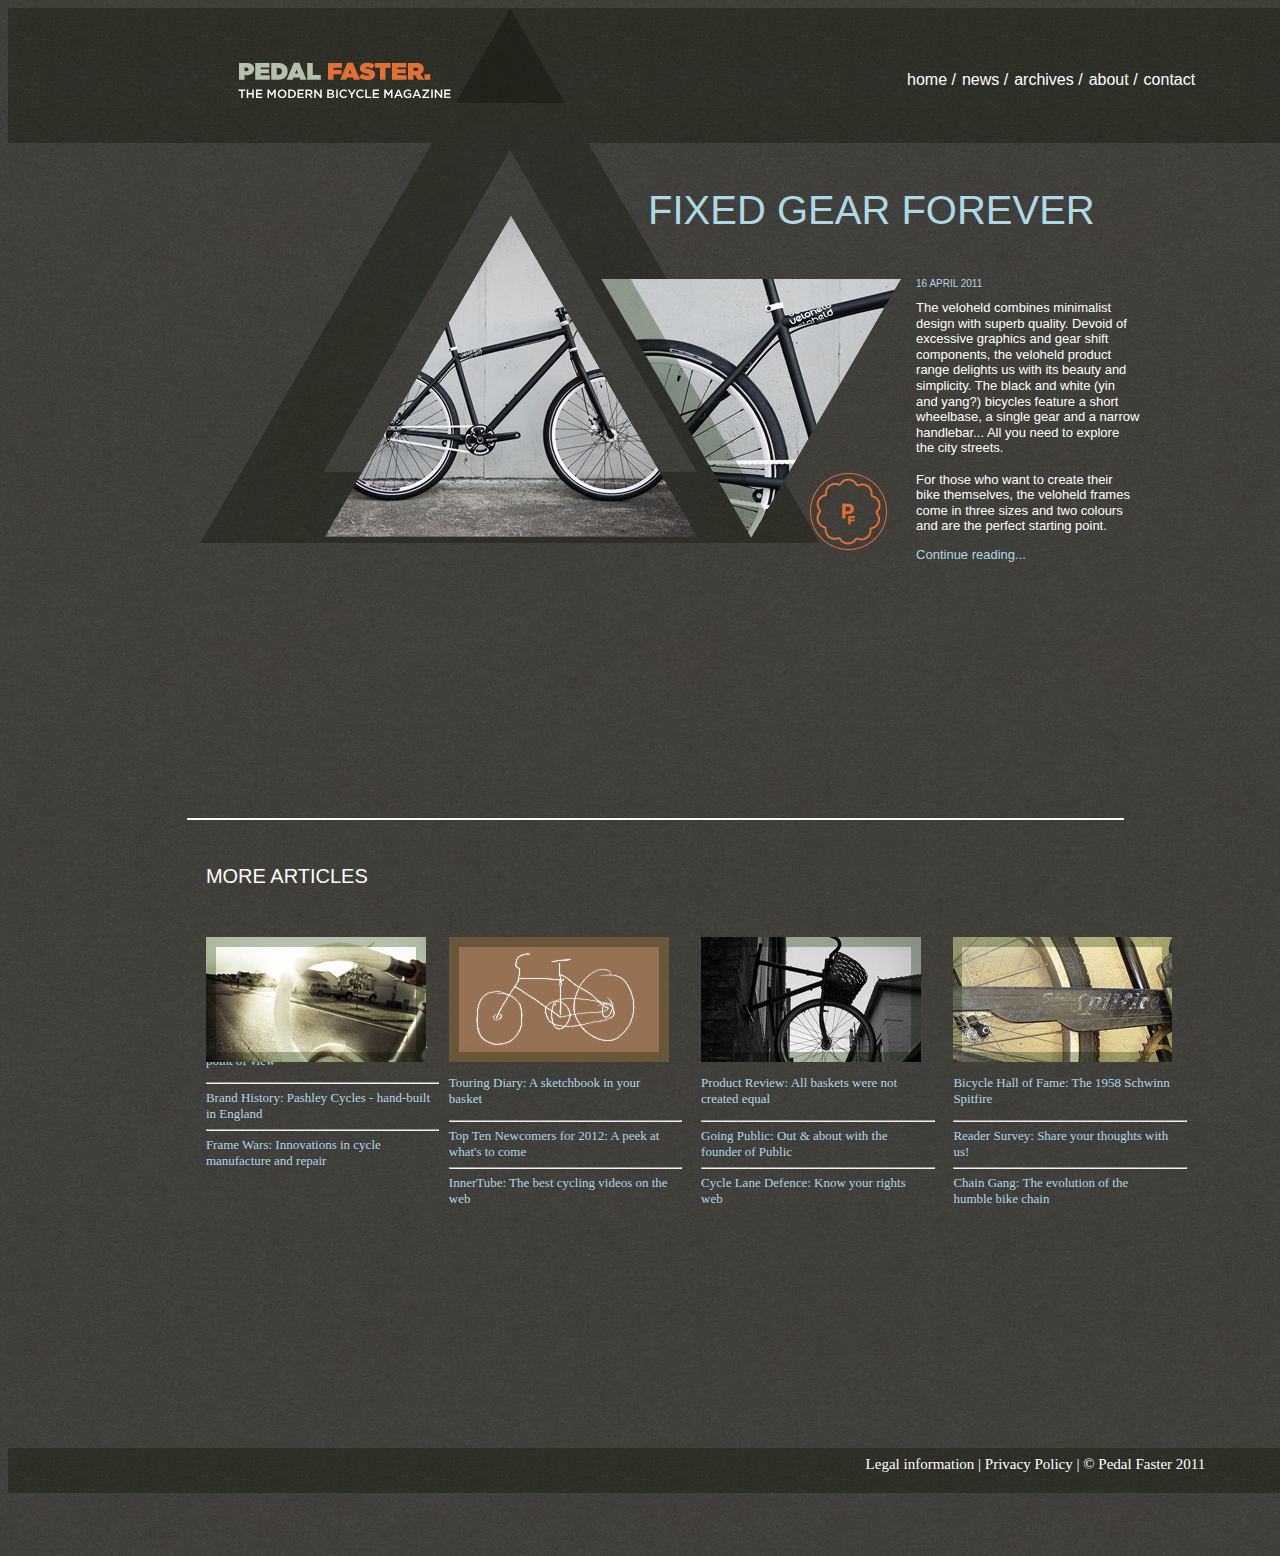
<file: EXAMPLE11_BICYCLE/index.html>
<html>
    <head>
        <!--external links-->
        <link href="https://fonts.googleapis.com/css?family=Ubuntu" rel="stylesheet">
        <link rel="stylesheet" type="text/css" href="css/style1.css">
    </head>
    <!--start of body-->
    <body>
        <!--start of main division-->
        <div class="main">

            <div class="bg">
                <!--logo-->
                <img src="images/logo.png" class="logo">
                <div class="nav">
                   <!--unordered list for links-->
                    <ul>
                       <li><a class="home" href="#">home /</a></li>
                       <li><a class="news" href="#">news /</a></li>
                       <li><a class="archiv" href="#">archives / </a></li>
                       <li><a class="about" href="#">about / </a></li>
                       <li><a class="class" href="#">contact  </a></li>
                     </ul>
                     <!--unordered list ends-->
                </div>
                <div class="tria" >
                    <img src="images/bg-triangle.png" class="triangle"><!--image of bigger triangle-->
                    <img src="images/header-triangle.png" class="head"><!--image of header triangle-->
                    <img src="images/triangles.png" class="cycle"><!--image of cycles in triangles-->
                </div>
            </div>
            <div class="fixed">
                FIXED GEAR FOREVER
                <div class="date">
                   16 APRIL 2011 <br>
                </div>
                <div class="para">
                    <p>The veloheld combines minimalist<br> design with superb quality. Devoid of<br> excessive graphics and gear shift <br>components, the veloheld product<br> range delights us with its beauty and <br>simplicity. The black and white (yin<br> and yang?) bicycles feature a short<br> wheelbase, a single gear and a narrow<br> handlebar... All you need to explore<br> the city streets. <br><br>
                      For those who want to create their<br> bike themselves, the veloheld frames <br>come in three sizes and two colours <br>and are the perfect starting point.   </p>
                      <a href="#">Continue reading...</a>
                </div>
            </div>
            <div class="border"></div>
            <div class="border2">
               <div class="more">
                  <p>MORE ARTICLES</p>
               </div>
               <div class ="road">
                    <img src="images/more1.jpg" class ="more1">
                    <p>On the Road: From the fixed gear fanatic's <br>point of view<hr>Brand History: Pashley Cycles - hand-built<br> in England<hr>Frame Wars: Innovations in cycle<br> manufacture and repair</p>
               </div>
               <div class ="diary">
                   <img src="images/more2.jpg" class="more2">
                   <p>Touring Diary: A sketchbook in your <br>basket<hr>Top Ten Newcomers for 2012: A peek at <br>what's to come<hr>InnerTube: The best cycling videos on the <br>web</p>
                </div>
                <div class="product">
                    <img src="images/more3.jpg" class="more3">
                    <p>Product Review: All baskets were not<br> created equal<hr>Going Public: Out & about with the<br> founder of Public<hr>Cycle Lane Defence: Know your rights <br>web</p>
                </div>
                <div class="Bicy">
                    <img src="images/more4.jpg" class="more4">
                    <p>Bicycle Hall of Fame: The 1958 Schwinn<br> Spitfire<hr>Reader Survey: Share your thoughts with<br> us!<hr>Chain Gang: The evolution of the<br> humble bike chain </p>
                </div>
            </div>
        </div>
        <!--end of main division-->
        <!--start of footer-->
        <div class="footer">
            <p>Legal information | Privacy Policy | &copy Pedal Faster 2011</p>
        </div>
        <!--end of footer-->
    </body>
    <!--end of body-->
</html>
</file>
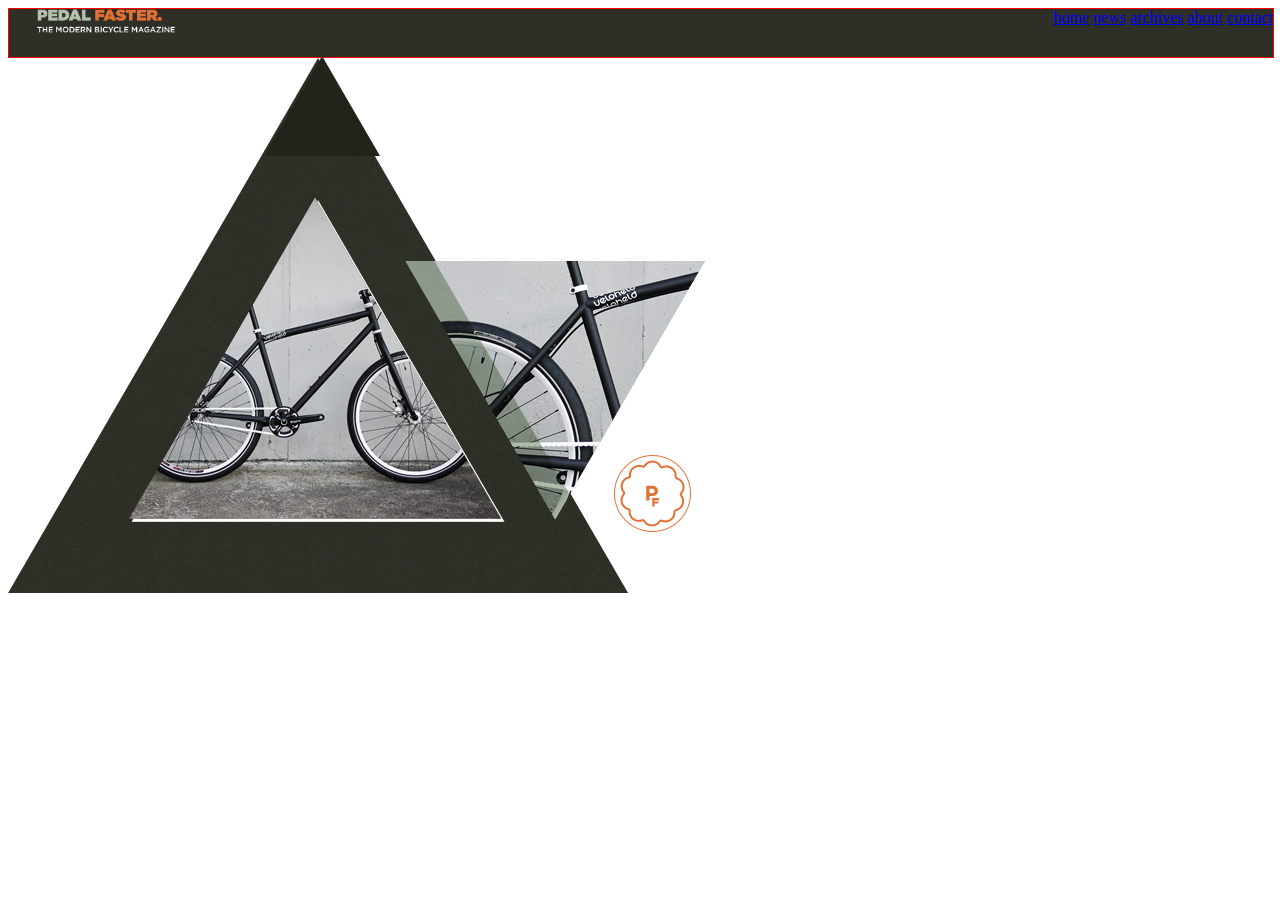
<file: EXAMPLE11_BICYCLE/demo.html>
<!DOCTYPE HTML>
<html>
    <head>
        <title>Modern Bicycle</title>
        <style>
        .img1{
          float:left;
        }
        .links{
          float:right;
        }
        .main{
          width:100%;

        }
         .header{
           width:100%;
           background-color: #2e2f27;
           height: 3em;
           border:1px solid red;
         }
         .img2{

         }
         .img3{
           margin-top: -25em;
           margin-left: 7.5em;
         }
         .img4{
           margin-top: -30em;
           margin-left: 16em;

         }
         .content1{
           
         }
        </style>

    </head>
    <body>
        <div class="main">

            <div class="header">
                <div class="img1">
                    <img src="images/logo.png" alt="logo" style="margin-left:20%; width:140px;">
                </div>
                <div class="links">
                    <a href="#">home</a>
                    <a href="#">news</a>
                    <a href="#">archives</a>
                    <a href="#">about</a>
                    <a href="#">contact</a>
                </div>
            </div>
            <div class="content1">
                <div class="content2">
                <div class="img2" >
                   <img src="images/bg-triangle.png" />
                </div>
                  <div class="img3" >
                     <img src="images/triangles.png" />
                  </div>
                    <div class="img4" >
                       <img src="images/header-triangle.png" />
                    </div>
                  </div>

            </div>

</div>



</body>
</html>
</file>
<file: EXAMPLE11_BICYCLE/css/style1.css>
body
{
    background-image: url("../images/bg.jpg");
    height: 100%;
    width: 100%;
    position: absolute;
}
.bg
{
    background-image: url("../images/bg-header.jpg");
    width: 100%;
    height: 15%;
}
.logo
{
    position: absolute;
    left: 18%;
    top: 6%;

}
.head
{
    position: absolute;
    left: 41%;
    height: 95px;
}
.nav ul
{
  position: absolute;
  left: 70%;
  top: 7%;
  list-style-type: none;
  margin: 0;
  padding: 0;
  overflow: hidden;
  font-family: sans-serif;
}
.nav li {
  float: left;
}
.nav li a {
  color:white;
  text-align: center;
  padding: 1px 3px;
  text-decoration: none;
}
.tria
{
    position: absolute;
    left: 15%;
    height: 100%;
}
.cycle
{
    position: absolute;
    left: 20%;
    top: 23%;
}
.fixed
{
    position: absolute;
    top: 20%;
    left:50%;
    font-size: 40px;
    color: darkgrey;
    font-family:sans-serif;
    color: lightblue;
}
.fixed:hover
{
    color: white;
}
.date
{
    position: absolute;
    top: 200%;
    left:60%;
    font-size: 10px;
    color: lightblue;
    font-family:sans-serif;
}
.para
{
    width: 50%;
    height: 50%;
    position: absolute;
    top: 220%;
    left:60%;
    font-size: 13px;
    color: white;
    font-family:sans-serif;
    line-height: 1.2;
}
.para a
{
    text-decoration: none;
    color: lightblue;
}
.para a:hover
{
    color: white;
}
.border
{
    position: absolute;
    top: 90%;
    border: 1px solid white;
    width: 73%;
    left: 14%;
}
.border2
{
    position: absolute;
    top: 92%;
    height: 80%;
    width: 73%;
    left: 14%;
}
.more
{
    position: absolute;
    margin-top:1%;
    left: 2%;
    font-size: 20px;
    color: white;
    font-family: sans-serif;
}

.more1
{
    position: absolute;
    top: 14%;
    left: 2%;
}
.road
{
    width: 25%;
    color: lightblue;
    margin-top: 21.5%;
    margin-left: 2%;
    font-size: 13px;
}
.diary
{
    position: absolute;
    width: 25%;
    color: lightblue;
    left: 28%;
    top: 14%;
    font-size: 13px;

}
.more3
{
    left: 2%;
}
.product
{
    position: absolute;
    width: 25%;
    color: lightblue;
    top: 14%;
    left: 55%;
    font-size: 13px;
}
.Bicy
{
    position: absolute;
    width: 25%;
    color: lightblue;
    top: 14%;
    left: 82%;
    font-size: 13px;
}
.last{
  position: absolute;
  width:100%;
  height: 1em;
  align: bottom;
}
.footer
{
    position: absolute;
    top: 160%;
    background-image: url("../images/bg-header.jpg");
    height: 5%;
    width: 100%;
}
.footer p
{
 font-size: 15px;
    position:absolute;
    left: 67%;
    color: white;
    margin-top: 8px;
}
</file>
